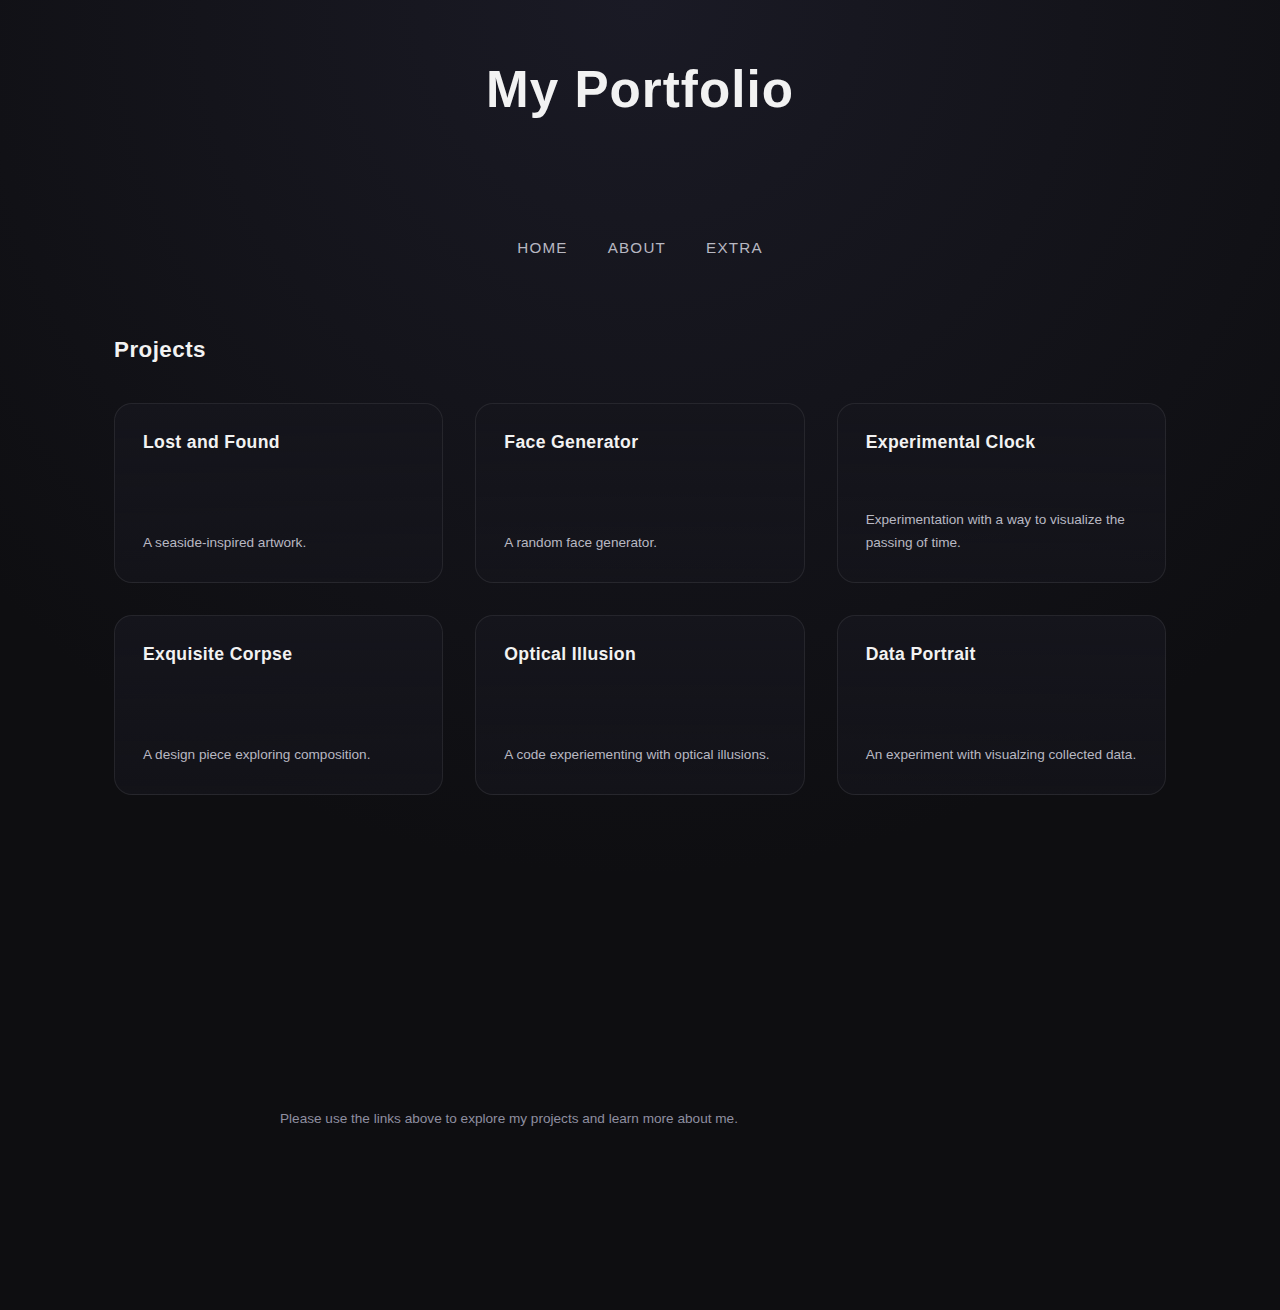
<file: index.html>
<!DOCTYPE html>

<html lang="en">

<head>

  <meta charset="UTF-8" />

  <title>My Portfolio</title>

  <link rel="stylesheet" href="style.css" />

</head>

<body>

  <h1 class="site-title">My Portfolio</h1>

  <main>

  <nav>

    <ul>

      <li><a href="index.html">Home</a></li>

      <li><a href="about.html">About</a></li>

      <li><a href="extra.html">Extra</a></li>

    </ul>

  </nav>


  <h2>Projects</h2>

<div class="project-grid">

  <a class="project-card fade-up" href="project1.html">
    <h3>Lost and Found</h3>
    <p>A seaside-inspired artwork.</p>
  </a>

  <a class="project-card fade-up" href="project2.html">
    <h3>Face Generator</h3>
    <p>A random face generator.</p>
  </a>

  <a class="project-card fade-up" href="project3.html">
    <h3>Experimental Clock</h3>
    <p>Experimentation with a way to visualize the passing of time.</p>
  </a>

  <a class="project-card fade-up" href="project4.html">
    <h3>Exquisite Corpse</h3>
    <p>A design piece exploring composition.</p>
  </a>

  <a class="project-card fade-up" href="project5.html">
    <h3>Optical Illusion</h3>
    <p>A code experiementing with optical illusions.</p>
  </a>

  <a class="project-card fade-up" href="project6.html">
      <h3>Data Portrait</h3>
      <p>An experiment with visualzing collected data.</p>
  </a>

  <a class="project-card fade-up" href="project7.html">
      <h3>Autobiographical Game</h3>
      <p>A game walking through memories of my life.</p>
  </a>

</div>

  <p>

    Please use the links above to explore my projects and learn more about me.

  </p>

  </main>

  <script>
const faders = document.querySelectorAll('.fade-up');

const appearOptions = {
  threshold: 0.2,
  rootMargin: "0px 0px -50px 0px"
};

const appearOnScroll = new IntersectionObserver(function(entries, observer) {
  entries.forEach(entry => {
    if(!entry.isIntersecting) return;
    entry.target.classList.add('show');
    observer.unobserve(entry.target);
  });
}, appearOptions);

faders.forEach(fader => {
  appearOnScroll.observe(fader);
});
</script>

</body>

</html>
</file>
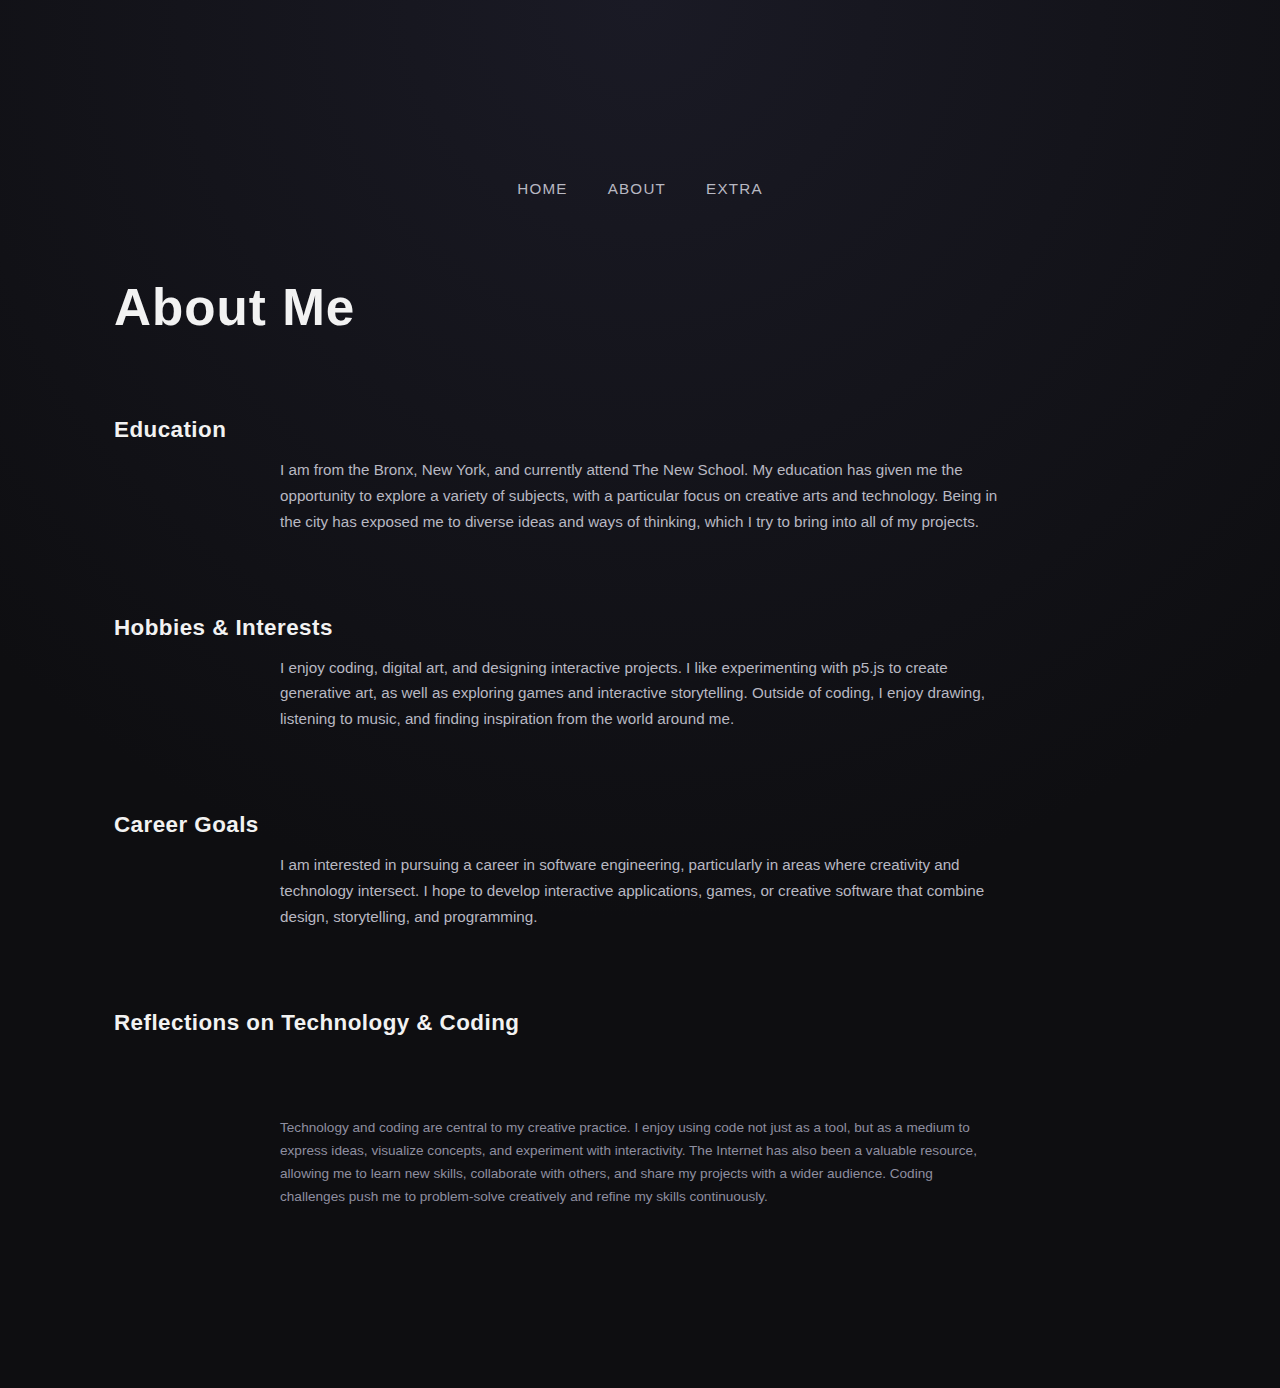
<file: about.html>
<!DOCTYPE html>

<html lang="en">

<head>

  <meta charset="UTF-8" />

  <title>About Me – My Portfolio</title>

  <link rel="stylesheet" href="style.css" />

</head>

<body>

<main>
  
  <nav>

    <ul>

      <li><a href="index.html">Home</a></li>

      <li><a href="about.html">About</a></li>

      <li><a href="extra.html">Extra</a></li>

    </ul>

  </nav>


  <h1>About Me</h1>


  <h2>Education</h2>

  <p>I am from the Bronx, New York, and currently attend The New School. My education has given me the opportunity to explore a variety of subjects, with a particular focus on creative arts and technology. Being in the city has exposed me to diverse ideas and ways of thinking, which I try to bring into all of my projects.</p>


  <h2>Hobbies & Interests</h2>

  <p>I enjoy coding, digital art, and designing interactive projects. I like experimenting with p5.js to create generative art, as well as exploring games and interactive storytelling. Outside of coding, I enjoy drawing, listening to music, and finding inspiration from the world around me.</p>


  <h2>Career Goals</h2>

  <p>I am interested in pursuing a career in software engineering, particularly in areas where creativity and technology intersect. I hope to develop interactive applications, games, or creative software that combine design, storytelling, and programming.</p>


  <h2>Reflections on Technology & Coding</h2>

  <p>

    Technology and coding are central to my creative practice. I enjoy using code not just as a tool, but as a medium to express ideas, visualize concepts, and experiment with interactivity. The Internet has also been a valuable resource, allowing me to learn new skills, collaborate with others, and share my projects with a wider audience. Coding challenges push me to problem-solve creatively and refine my skills continuously.

  </p>

</main>

</body>

</html>
</file>
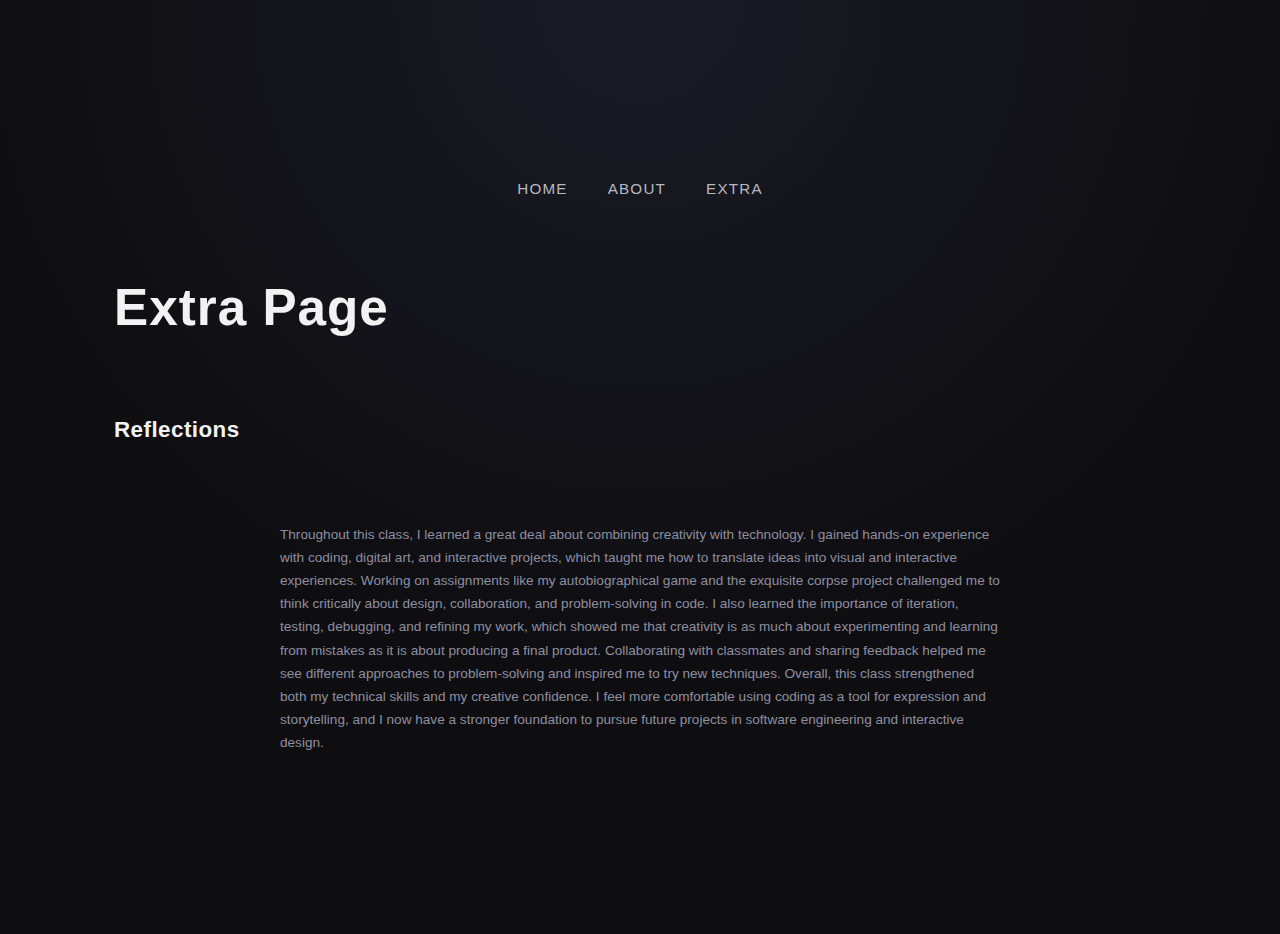
<file: extra.html>
<!DOCTYPE html>

<html lang="en">

<head>

  <meta charset="UTF-8" />

  <title>Extra – My Portfolio</title>

  <link rel="stylesheet" href="style.css" />

</head>

<body>

<main>

  <nav>

    <ul>

      <li><a href="index.html">Home</a></li>

      <li><a href="about.html">About</a></li>

      <li><a href="extra.html">Extra</a></li>

    </ul>

  </nav>


  <h1>Extra Page</h1>


  <h2>Reflections</h2>

  <p>

    Throughout this class, I learned a great deal about combining creativity with technology. I gained hands-on experience with coding, digital art, and interactive projects, which taught me how to translate ideas into visual and interactive experiences. Working on assignments like my autobiographical game and the exquisite corpse project challenged me to think critically about design, collaboration, and problem-solving in code.
I also learned the importance of iteration, testing, debugging, and refining my work, which showed me that creativity is as much about experimenting and learning from mistakes as it is about producing a final product. Collaborating with classmates and sharing feedback helped me see different approaches to problem-solving and inspired me to try new techniques.
Overall, this class strengthened both my technical skills and my creative confidence. I feel more comfortable using coding as a tool for expression and storytelling, and I now have a stronger foundation to pursue future projects in software engineering and interactive design.


  </p>

</main>

</body>

</html>
</file>
<file: style.css>
/* ==============================
   GLOBAL RESET & VARIABLES
============================== */
* {
  box-sizing: border-box;
  margin: 0;
  padding: 0;
}

:root {
  --bg-dark: #0e0e11;
  --bg-panel: #15151c;
  --accent: #7f5cff;
  --accent-soft: rgba(127, 92, 255, 0.15);
  --text-main: #f2f2f2;
  --text-muted: #b8b8c2;
  --border-subtle: rgba(255,255,255,0.08);
}

/* ==============================
   BODY & LAYOUT
============================== */
body {
  font-family: "Inter", "Helvetica Neue", Arial, sans-serif;
  background: radial-gradient(
    circle at top,
    #1a1a25 0%,
    #0e0e11 60%
  );
  color: var(--text-main);
  min-height: 100vh;
  padding: 60px 24px;
}

main {
  max-width: 1100px;
  margin: 120px auto;
  padding: 0 24px;
}

/* ==============================
   NAVIGATION (WIX-LIKE)
============================== */
nav {
  margin-bottom: 80px;
}

nav ul {
  display: flex;
  justify-content: center;
  gap: 40px;
  list-style: none;
}

nav a {
  text-decoration: none;
  color: var(--text-muted);
  font-size: 0.95rem;
  letter-spacing: 0.08em;
  text-transform: uppercase;
  position: relative;
  padding-bottom: 6px;
  transition: color 0.3s ease;
}

nav a::after {
  content: "";
  position: absolute;
  left: 0;
  bottom: 0;
  width: 0%;
  height: 2px;
  background: var(--accent);
  transition: width 0.3s ease;
}

nav a:hover {
  color: var(--text-main);
}

nav a:hover::after {
  width: 100%;
}

/* ==============================
   TITLES & TEXT
============================== */
h1,
h2,
h3 {
  font-weight: 600;
  letter-spacing: 0.02em;
}

h1 {
  font-size: clamp(2.4rem, 4vw, 3.4rem);
  margin-bottom: 20px;
}

h1.site-title {
  text-align: center;
  margin-bottom: 90px;
}

h2 {
  font-size: 1.4rem;
  margin-top: 80px;
  margin-bottom: 14px;
  color: var(--text-main);
}

h3 {
  font-size: 1.1rem;
}

p {
  max-width: 720px;
  line-height: 1.7;
  font-size: 0.95rem;
  color: var(--text-muted);
}

/* ==============================
   PROJECT GRID (MAIN PAGE)
============================== */
.project-grid {
  display: grid;
  grid-template-columns: repeat(auto-fit, minmax(260px, 1fr));
  gap: 32px;
  margin-top: 40px;
  margin-bottom: 100px;
}

/* ==============================
   PROJECT CARDS
============================== */
.project-card {
  background: linear-gradient(
    180deg,
    var(--bg-panel),
    rgba(21, 21, 28, 0.7)
  );
  border: 1px solid var(--border-subtle);
  border-radius: 18px;
  padding: 28px;
  text-decoration: none;
  color: var(--text-main);
  min-height: 180px;

  display: flex;
  flex-direction: column;
  justify-content: space-between;

  transition:
    transform 0.35s ease,
    box-shadow 0.35s ease,
    border-color 0.35s ease;
}

.project-card:hover {
  transform: translateY(-10px);
  border-color: var(--accent);
  box-shadow:
    0 20px 40px rgba(0,0,0,0.6),
    0 0 0 1px var(--accent-soft);
}

.project-card h3 {
  margin-bottom: 8px;
}

.project-card p {
  font-size: 0.85rem;
  color: var(--text-muted);
}

/* ==============================
   SCROLL FADE ANIMATION
============================== */
.fade-up {
  opacity: 0;
  transform: translateY(24px);
  transition: opacity 0.7s ease, transform 0.7s ease;
}

.fade-up.show {
  opacity: 1;
  transform: translateY(0);
}

/* ==============================
   SKETCH / CANVAS AREA
============================== */
#sketch-container {
  display: flex;
  justify-content: center;
  margin: 40px 0 60px;
}

canvas {
  border-radius: 16px;
  border: 1px solid var(--border-subtle);
  background: #000;
  box-shadow: 0 18px 40px rgba(0,0,0,0.6);
}

/* ==============================
   SECTION SPACING
============================== */
section,
main > h2,
main > p {
  margin-left: auto;
  margin-right: auto;
}

/* ==============================
   FOOTER-LIKE TEXT
============================== */
main > p:last-child {
  margin-top: 80px;
  font-size: 0.85rem;
  color: #8e8ea0;
}

/* ==============================
   RESPONSIVE
============================== */
@media (max-width: 700px) {
  body {
    padding: 40px 18px;
  }

  nav ul {
    gap: 24px;
  }

  h1.site-title {
    margin-bottom: 60px;
  }

  .project-grid {
    gap: 24px;
  }
   /* =========================
   HERO SECTION
========================= */
.hero {
  height: 100vh;
  background:
    linear-gradient(
      rgba(10,10,20,0.65),
      rgba(10,10,20,0.85)
    ),
    url("images/hero.jpg"); /* <-- your image */
  background-size: cover;
  background-position: center;
  position: relative;
  padding: 40px 60px;
  color: white;
}

/* NAV BAR */
.hero-nav {
  display: flex;
  justify-content: space-between;
  align-items: center;
}

.hero-nav .logo {
  font-weight: bold;
  letter-spacing: 0.2em;
}

.hero-nav ul {
  display: flex;
  gap: 32px;
  list-style: none;
}

.hero-nav a {
  color: #ddd;
  text-decoration: none;
  font-size: 0.85rem;
  letter-spacing: 0.12em;
  text-transform: uppercase;
  position: relative;
}

.hero-nav a:hover {
  color: white;
}

/* HERO TEXT */
.hero-content {
  max-width: 600px;
  margin-top: 20vh;
}

.hero-content .role {
  font-size: 0.8rem;
  letter-spacing: 0.2em;
  color: #aaa;
}

.hero-content h1 {
  font-size: clamp(3rem, 6vw, 5rem);
  margin: 16px 0;
}

.hero-content p {
  font-size: 1rem;
  color: #ccc;
  line-height: 1.6;
}

/* DIVIDER LINE */
.hero-divider {
  position: absolute;
  bottom: 40px;
  left: 60px;
  right: 60px;
  height: 1px;
  background: rgba(255,255,255,0.4);
}
}
</file>
